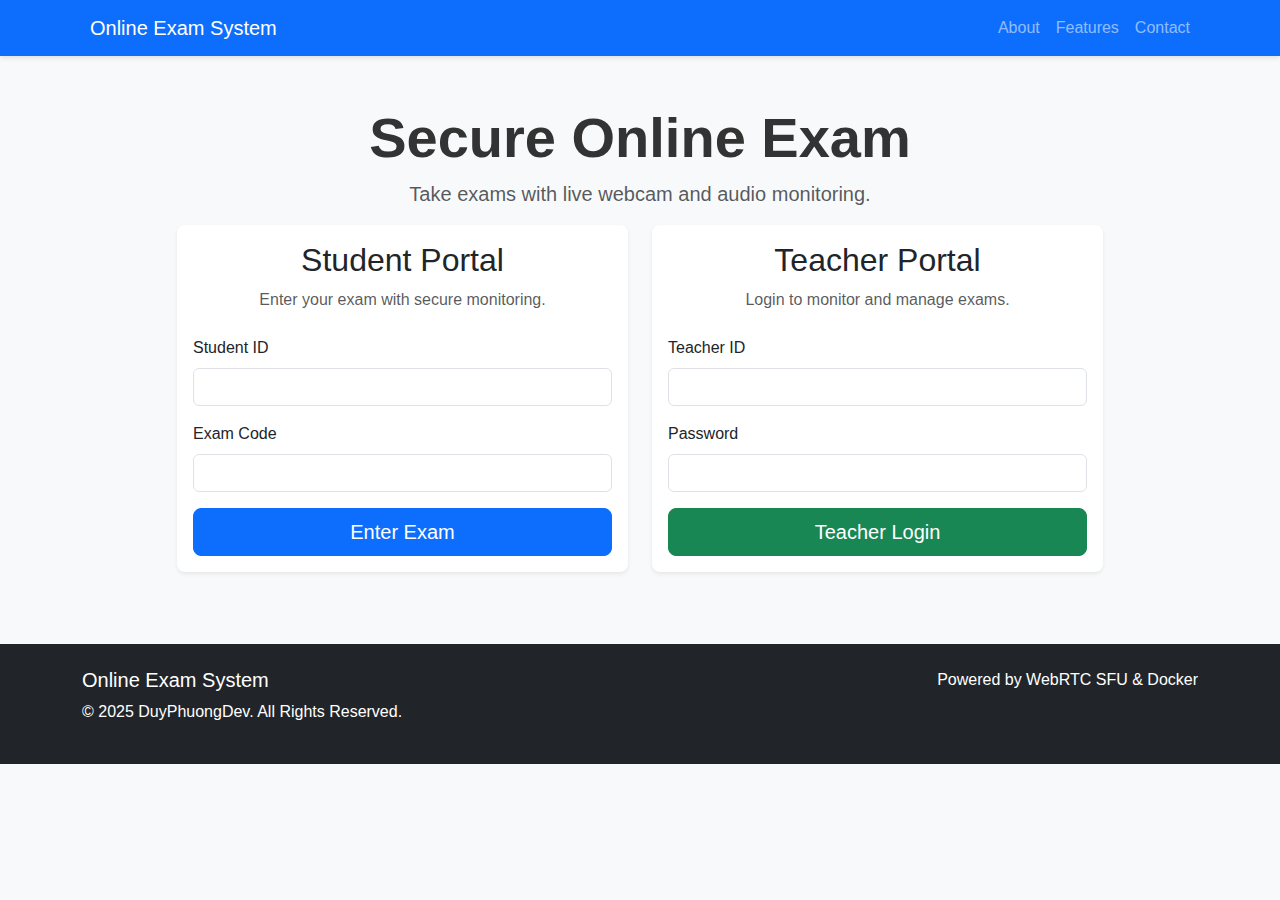
<file: frontend/index.html>
<!DOCTYPE html>
<html lang="en">
  <head>
    <meta charset="UTF-8" />
    <meta name="viewport" content="width=device-width, initial-scale=1.0" />
    <title>Online Exam System</title>
    <link
      href="https://cdn.jsdelivr.net/npm/bootstrap@5.3.0/dist/css/bootstrap.min.css"
      rel="stylesheet"
    />
    <link rel="stylesheet" href="css/main.css" />
  </head>
  <body class="bg-light">
    <nav class="navbar navbar-expand-lg navbar-dark bg-primary">
      <div class="container">
        <a class="navbar-brand" href="index.html">
          <i class="bi bi-laptop me-2"></i>Online Exam System
        </a>
        <div class="navbar-nav ms-auto">
          <a class="nav-link" href="#about">About</a>
          <a class="nav-link" href="#features">Features</a>
          <a class="nav-link" href="#contact">Contact</a>
        </div>
      </div>
    </nav>

    <div class="container my-5">
      <div class="row justify-content-center text-center">
        <div class="col-md-8">
          <h1 class="display-4 fw-bold">Secure Online Exam</h1>
          <p class="lead text-muted">
            Take exams with live webcam and audio monitoring.
          </p>
        </div>
      </div>

      <div class="row justify-content-center">
        <!-- Student Portal Card -->
        <div class="col-md-5">
          <div class="card shadow-sm mb-4">
            <div class="card-body text-center">
              <i class="bi bi-person-video3 display-1 text-primary mb-3"></i>
              <h2>Student Portal</h2>
              <p class="text-muted mb-4">
                Enter your exam with secure monitoring.
              </p>
              <form id="student-login" class="text-start">
                <div class="mb-3">
                  <label for="student-id" class="form-label">Student ID</label>
                  <input
                    type="text"
                    class="form-control"
                    id="student-id"
                    required
                  />
                </div>
                <div class="mb-3">
                  <label for="exam-code" class="form-label">Exam Code</label>
                  <input
                    type="text"
                    class="form-control"
                    id="exam-code"
                    required
                  />
                </div>
                <div class="d-grid">
                  <button type="submit" class="btn btn-primary btn-lg">
                    Enter Exam
                  </button>
                </div>
              </form>
            </div>
          </div>
        </div>
        <!-- Teacher Portal Card (to be extended later) -->
        <div class="col-md-5">
          <div class="card shadow-sm mb-4">
            <div class="card-body text-center">
              <i class="bi bi-person-workspace display-1 text-success mb-3"></i>
              <h2>Teacher Portal</h2>
              <p class="text-muted mb-4">Login to monitor and manage exams.</p>
              <form id="teacher-login" class="text-start">
                <div class="mb-3">
                  <label for="teacher-id" class="form-label">Teacher ID</label>
                  <input
                    type="text"
                    class="form-control"
                    id="teacher-id"
                    required
                  />
                </div>
                <div class="mb-3">
                  <label for="teacher-password" class="form-label"
                    >Password</label
                  >
                  <input
                    type="password"
                    class="form-control"
                    id="teacher-password"
                    required
                  />
                </div>
                <div class="d-grid">
                  <button type="submit" class="btn btn-success btn-lg">
                    Teacher Login
                  </button>
                </div>
              </form>
            </div>
          </div>
        </div>
      </div>
    </div>

    <footer class="bg-dark text-white py-4 mt-5">
      <div class="container">
        <div class="row">
          <div class="col-md-6">
            <h5>Online Exam System</h5>
            <p>© 2025 DuyPhuongDev. All Rights Reserved.</p>
          </div>
          <div class="col-md-6 text-md-end">
            <p>Powered by WebRTC SFU & Docker</p>
          </div>
        </div>
      </div>
    </footer>

    <script src="https://cdn.jsdelivr.net/npm/bootstrap@5.3.0/dist/js/bootstrap.bundle.min.js"></script>
    <script src="js/common.js"></script>
    <script>
      // Student login handler
      document
        .getElementById("student-login")
        .addEventListener("submit", function (e) {
          e.preventDefault();
          const studentId = document.getElementById("student-id").value;
          const examCode = document.getElementById("exam-code").value;

          sessionStorage.setItem("studentId", studentId);
          sessionStorage.setItem("examCode", examCode);

          // Redirect to student exam page
          window.location.href = "student/exam.html";
        });

      // Teacher login handler (redirect logic can be extended)
      document
        .getElementById("teacher-login")
        .addEventListener("submit", function (e) {
          e.preventDefault();
          const teacherId = document.getElementById("teacher-id").value;
          sessionStorage.setItem("teacherId", teacherId);

          // Redirect to teacher dashboard (to be implemented)
          window.location.href = "teacher/dashboard.html";
        });
    </script>
  </body>
</html>
</file>
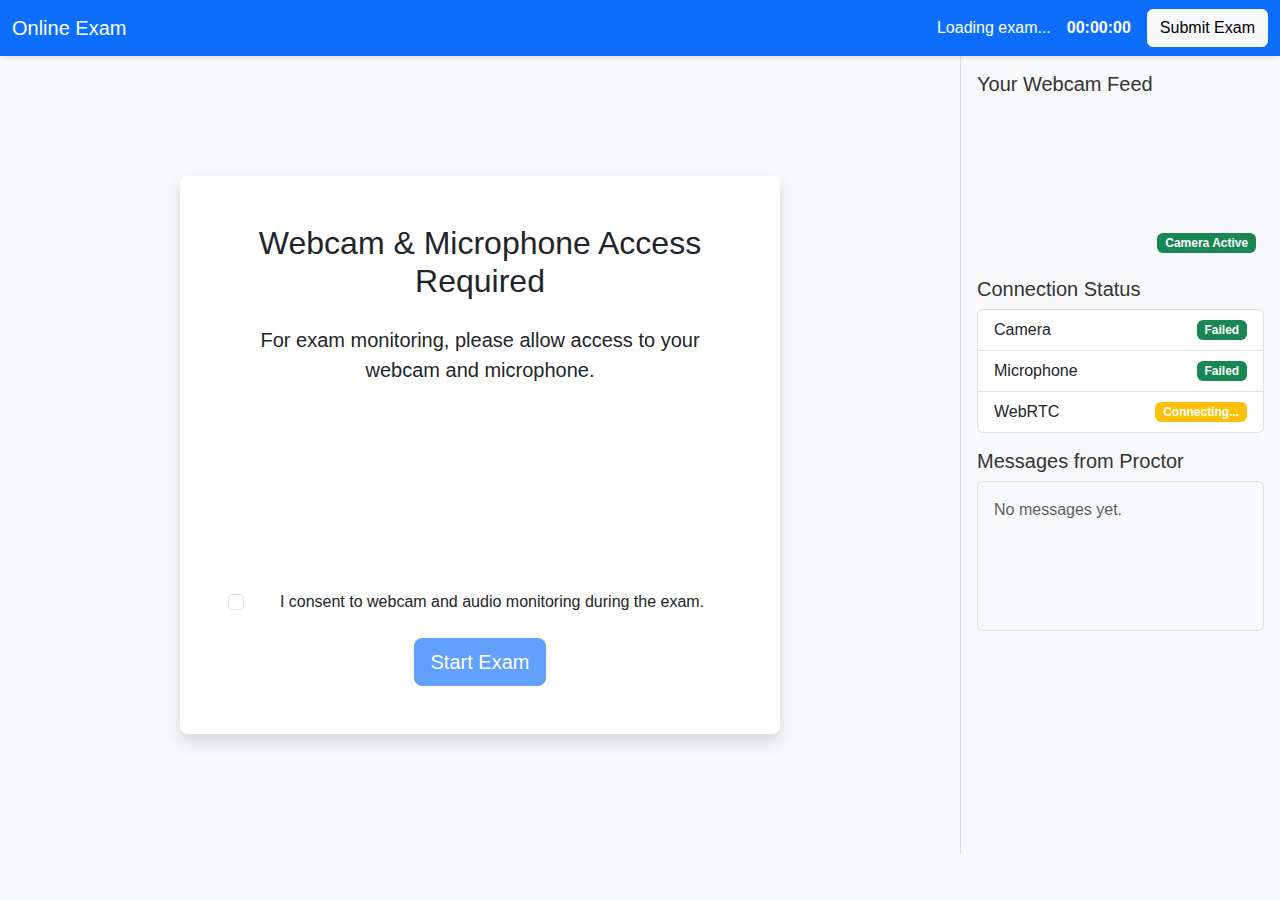
<file: frontend/student/exam.html>
<!DOCTYPE html>
<html lang="en">
  <head>
    <meta charset="UTF-8" />
    <meta name="viewport" content="width=device-width, initial-scale=1.0" />
    <title>Student Exam | Online Exam System</title>
    <link
      href="https://cdn.jsdelivr.net/npm/bootstrap@5.3.0/dist/css/bootstrap.min.css"
      rel="stylesheet"
    />
    <link rel="stylesheet" href="../css/main.css" />
  </head>
  <body>
    <nav class="navbar navbar-expand-lg navbar-dark bg-primary">
      <div class="container-fluid">
        <a class="navbar-brand" href="#">Online Exam</a>
        <div class="ms-auto d-flex align-items-center">
          <div id="exam-name" class="text-white me-3">Loading exam...</div>
          <div id="exam-timer" class="text-white fw-bold me-3">00:00:00</div>
          <button id="submit-exam-btn" class="btn btn-light">
            Submit Exam
          </button>
        </div>
      </div>
    </nav>

    <div class="container-fluid">
      <div class="row">
        <!-- Main Exam Content -->
        <div class="col-lg-9 p-4">
          <!-- Permission Screen for Webcam/Microphone Access -->
          <div id="permission-screen" class="text-center my-5 py-5">
            <div class="card shadow mx-auto" style="max-width: 600px">
              <div class="card-body p-5">
                <h2 class="mb-4">Webcam & Microphone Access Required</h2>
                <p class="lead mb-4">
                  For exam monitoring, please allow access to your webcam and
                  microphone.
                </p>
                <div class="webcam-preview-container mb-4">
                  <video
                    id="webcam-preview"
                    class="rounded"
                    autoplay
                    muted
                    playsinline
                  ></video>
                </div>
                <div class="form-check mb-4">
                  <input
                    class="form-check-input"
                    type="checkbox"
                    id="consent-checkbox"
                    required
                  />
                  <label class="form-check-label" for="consent-checkbox">
                    I consent to webcam and audio monitoring during the exam.
                  </label>
                </div>
                <button
                  id="start-exam-btn"
                  class="btn btn-primary btn-lg"
                  disabled
                >
                  Start Exam
                </button>
              </div>
            </div>
          </div>
          <!-- Exam Content (hidden initially) -->
          <div id="exam-content" style="display: none">
            <div class="card shadow-sm mb-4">
              <div
                class="card-header d-flex justify-content-between align-items-center"
              >
                <span id="question-counter" class="fw-bold"
                  >Question 1 of 10</span
                >
                <div>
                  <button
                    id="prev-question-btn"
                    class="btn btn-sm btn-outline-secondary"
                    disabled
                  >
                    Previous
                  </button>
                  <button
                    id="next-question-btn"
                    class="btn btn-sm btn-outline-primary"
                  >
                    Next
                  </button>
                </div>
              </div>
              <div class="card-body">
                <div id="question-container">
                  <!-- Questions will be dynamically loaded here -->
                </div>
              </div>
            </div>
            <div id="question-buttons" class="d-flex flex-wrap gap-2">
              <!-- Navigation buttons for each question -->
            </div>
          </div>
        </div>
        <!-- Sidebar with webcam feed and status -->
        <div class="col-lg-3 bg-light p-3 sidebar">
          <div class="mb-3">
            <h5>Your Webcam Feed</h5>
            <div class="position-relative">
              <video
                id="local-video"
                class="rounded"
                autoplay
                muted
                playsinline
              ></video>
              <span
                id="webcam-status"
                class="badge bg-success position-absolute bottom-0 end-0 m-2"
                >Camera Active</span
              >
            </div>
          </div>
          <div class="mb-3">
            <h5>Connection Status</h5>
            <ul class="list-group">
              <li
                class="list-group-item d-flex justify-content-between align-items-center"
              >
                Camera
                <span id="camera-status" class="badge bg-success"
                  >Connected</span
                >
              </li>
              <li
                class="list-group-item d-flex justify-content-between align-items-center"
              >
                Microphone
                <span id="mic-status" class="badge bg-success">Connected</span>
              </li>
              <li
                class="list-group-item d-flex justify-content-between align-items-center"
              >
                WebRTC
                <span id="webrtc-status" class="badge bg-warning"
                  >Connecting...</span
                >
              </li>
            </ul>
          </div>
          <div>
            <h5>Messages from Proctor</h5>
            <div
              id="proctor-messages"
              class="p-3 border rounded"
              style="height: 150px; overflow-y: auto"
            >
              <p class="text-muted">No messages yet.</p>
            </div>
          </div>
        </div>
      </div>
    </div>

    <!-- Modals for warnings and confirmations can be added here -->

    <script src="https://cdn.jsdelivr.net/npm/bootstrap@5.3.0/dist/js/bootstrap.bundle.min.js"></script>
    <script src="../js/common.js"></script>
    <script src="../js/webrtc-handler.js"></script>
    <script src="./student-client.js"></script>
  </body>
</html>
</file>
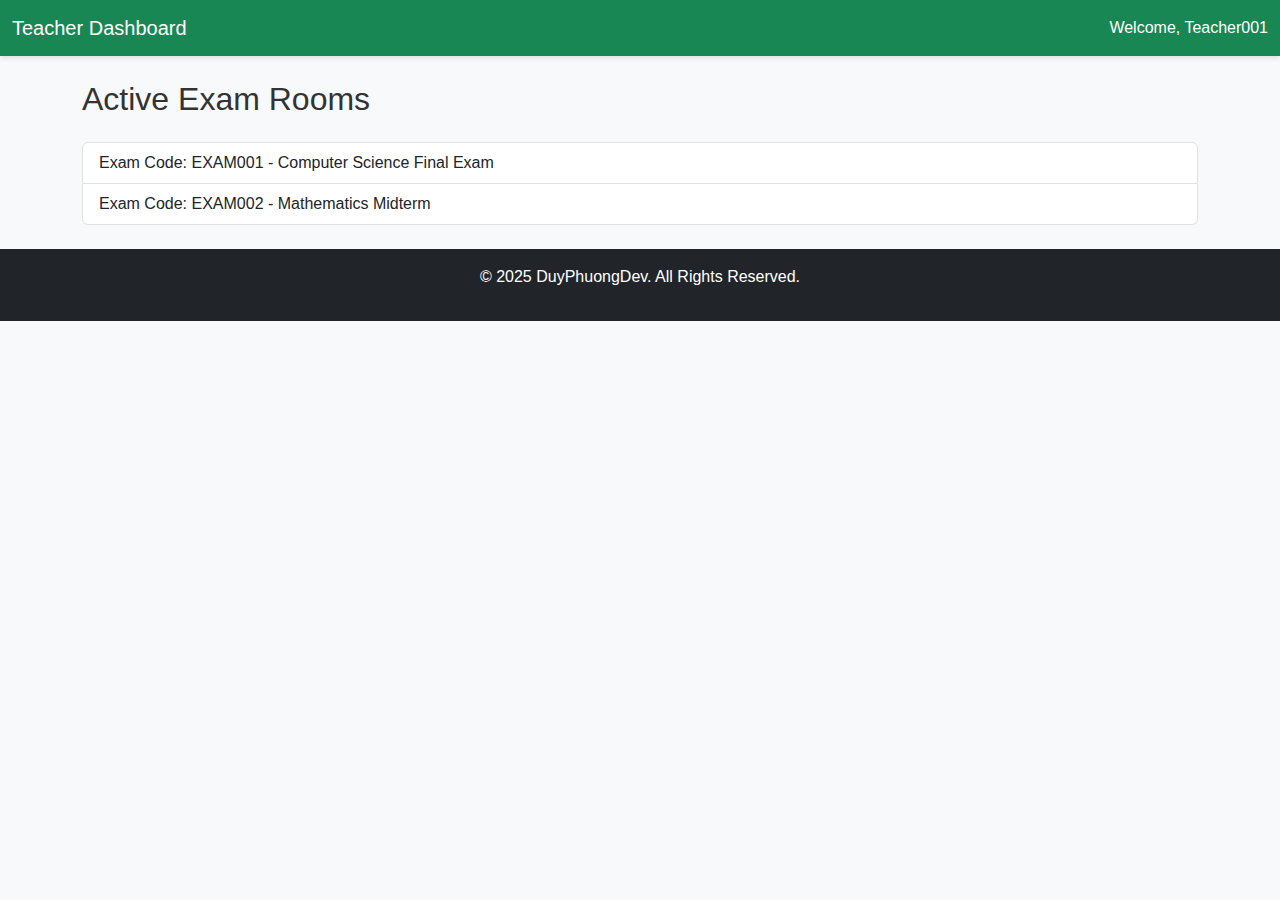
<file: frontend/teacher/dashboard.html>
<!DOCTYPE html>
<html lang="en">
  <head>
    <meta charset="UTF-8" />
    <meta name="viewport" content="width=device-width, initial-scale=1.0" />
    <title>Teacher Dashboard | Online Exam System</title>
    <link
      href="https://cdn.jsdelivr.net/npm/bootstrap@5.3.0/dist/css/bootstrap.min.css"
      rel="stylesheet"
    />
    <link rel="stylesheet" href="../css/main.css" />
  </head>
  <body class="bg-light">
    <nav class="navbar navbar-expand-lg navbar-dark bg-success">
      <div class="container-fluid">
        <a class="navbar-brand" href="#">Teacher Dashboard</a>
        <div class="ms-auto d-flex align-items-center">
          <span class="text-white" id="teacher-name">Welcome, Teacher</span>
        </div>
      </div>
    </nav>

    <div class="container my-4">
      <h2 class="mb-4">Active Exam Rooms</h2>
      <div id="rooms-list" class="list-group">
        <!-- List of active exam rooms will be appended here -->
        <!-- For simplicity, we use placeholder content -->
        <a
          href="monitor.html?room=EXAM001"
          class="list-group-item list-group-item-action"
        >
          Exam Code: EXAM001 - Computer Science Final Exam
        </a>
        <a
          href="monitor.html?room=EXAM002"
          class="list-group-item list-group-item-action"
        >
          Exam Code: EXAM002 - Mathematics Midterm
        </a>
      </div>
    </div>

    <footer class="bg-dark text-white py-3 mt-4">
      <div class="container text-center">
        <p>© 2025 DuyPhuongDev. All Rights Reserved.</p>
      </div>
    </footer>

    <script src="https://cdn.jsdelivr.net/npm/bootstrap@5.3.0/dist/js/bootstrap.bundle.min.js"></script>
    <script src="../js/common.js"></script>
    <script>
      // Teacher login logic – this example assumes the teacher login stored a session item with teacherId.
      const teacherId = sessionStorage.getItem("teacherId") || "Teacher001";
      document.getElementById(
        "teacher-name"
      ).textContent = `Welcome, ${teacherId}`;

      // Optionally, fetch active exam rooms from backend here.
      // For now, placeholder content is used.
    </script>
  </body>
</html>
</file>
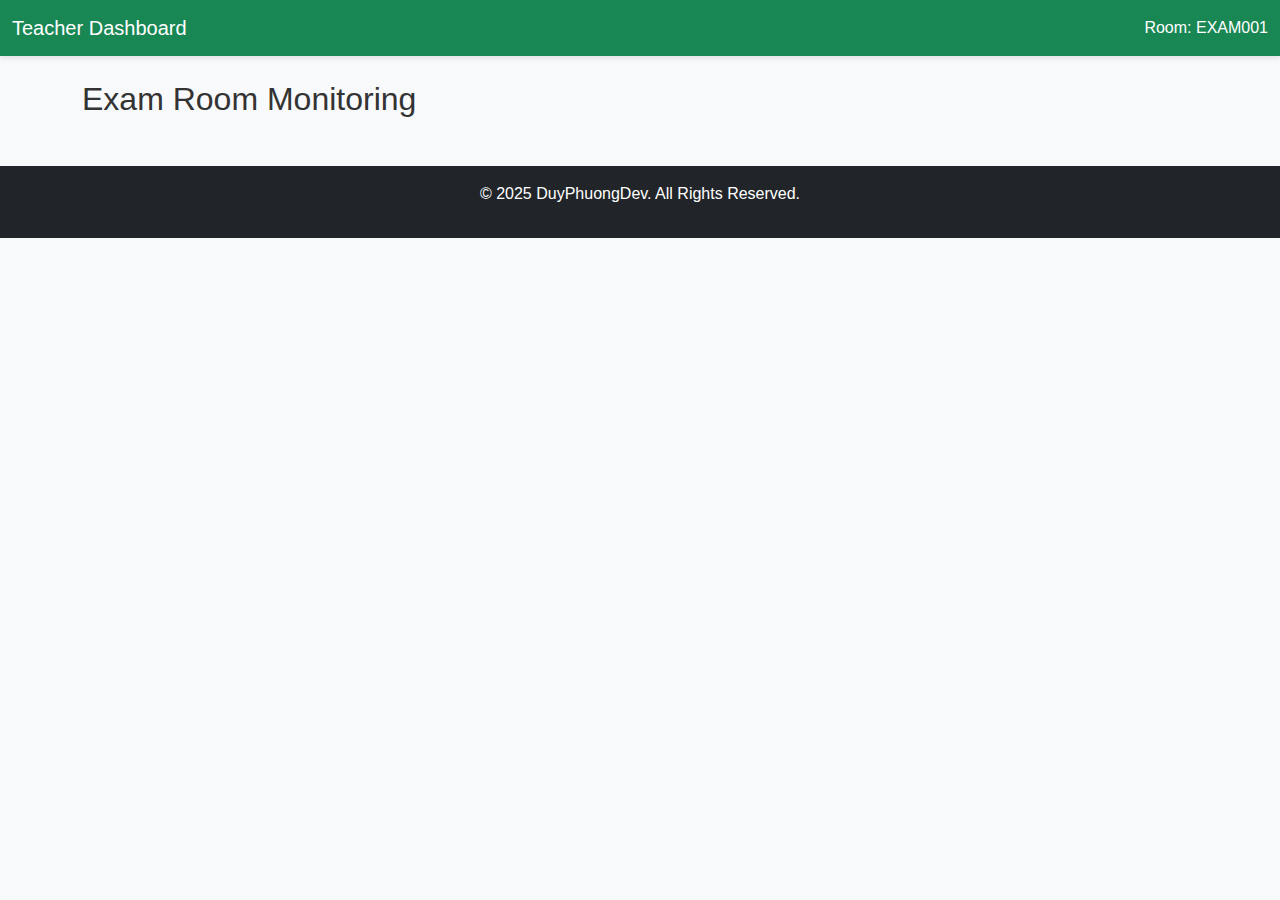
<file: frontend/teacher/monitor.html>
<!DOCTYPE html>
<html lang="en">
  <head>
    <meta charset="UTF-8" />
    <meta name="viewport" content="width=device-width, initial-scale=1.0" />
    <title>Monitor Exam Room | Online Exam System</title>
    <link
      href="https://cdn.jsdelivr.net/npm/bootstrap@5.3.0/dist/css/bootstrap.min.css"
      rel="stylesheet"
    />
    <link rel="stylesheet" href="../css/main.css" />
  </head>
  <body class="bg-light">
    <nav class="navbar navbar-expand-lg navbar-dark bg-success">
      <div class="container-fluid">
        <a class="navbar-brand" href="dashboard.html">Teacher Dashboard</a>
        <div class="ms-auto d-flex align-items-center">
          <span class="text-white" id="room-code-display"
            >Room: Loading...</span
          >
        </div>
      </div>
    </nav>

    <div class="container my-4">
      <h2 class="mb-4">Exam Room Monitoring</h2>
      <div class="row" id="students-container">
        <!-- Each student's webcam feed will appear here as a card -->
      </div>
    </div>

    <footer class="bg-dark text-white py-3 mt-4">
      <div class="container text-center">
        <p>© 2025 DuyPhuongDev. All Rights Reserved.</p>
      </div>
    </footer>

    <script src="https://cdn.jsdelivr.net/npm/bootstrap@5.3.0/dist/js/bootstrap.bundle.min.js"></script>
    <script src="../js/common.js"></script>
    <script src="./teacher-client.js"></script>
  </body>
</html>
</file>
<file: frontend/css/main.css>
body {
  font-family: "Segoe UI", Tahoma, Geneva, Verdana, sans-serif;
  background-color: #f8f9fa;
  color: #333;
}

.navbar {
  box-shadow: 0 2px 5px rgba(0, 0, 0, 0.1);
}

.card {
  border: none;
  border-radius: 8px;
}

.btn {
  transition: background-color 0.3s ease;
}

.sidebar {
  border-left: 1px solid #ddd;
}
</file>
